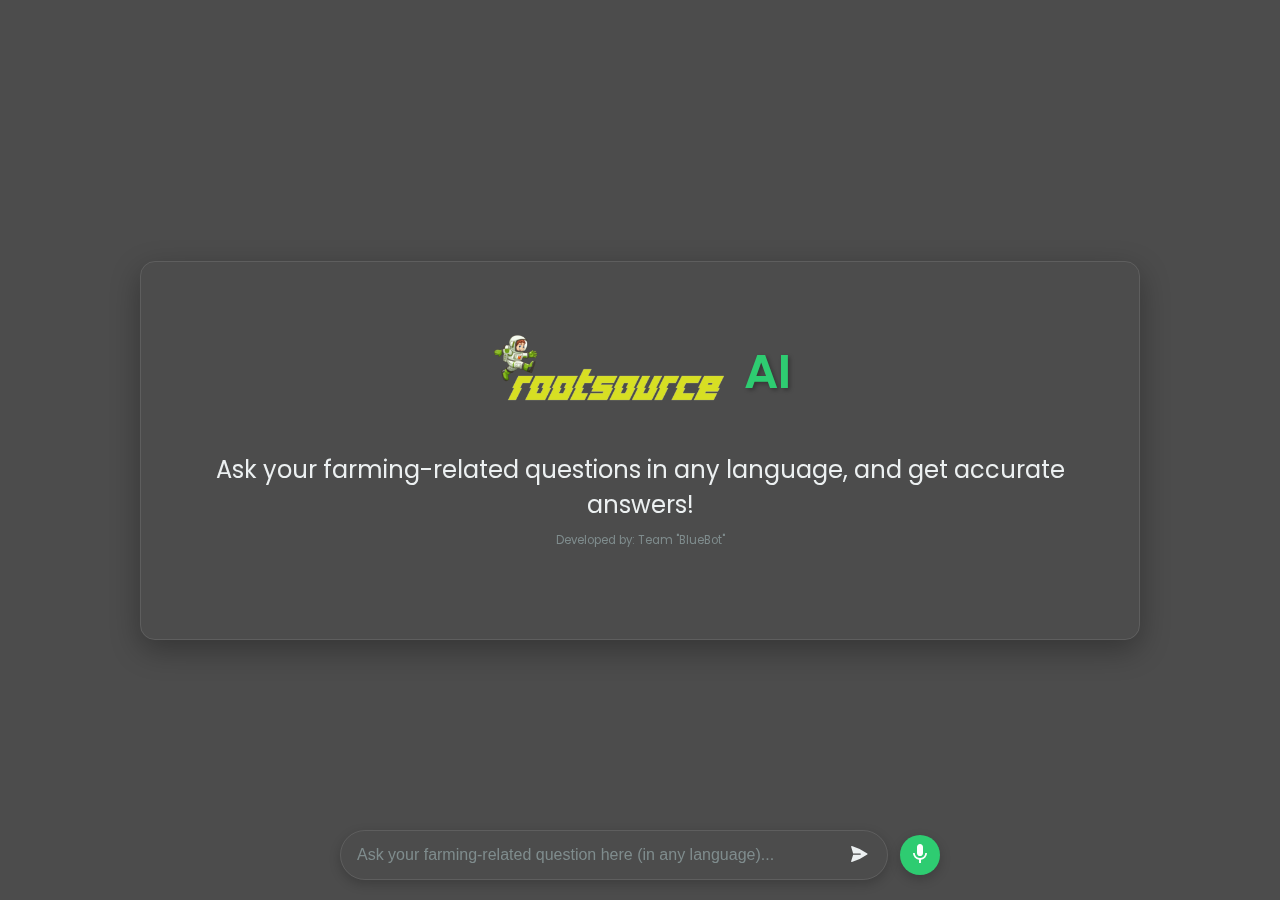
<file: index.html>
<!DOCTYPE html>
<html lang="en">
<head>
    <meta charset="UTF-8">
    <meta name="viewport" content="width=device-width, initial-scale=1.0">
    <title>RootSource AI</title>
    <link rel="stylesheet" href="assets/css/google-font.css">
    <link rel="stylesheet" href="assets/css/style.css">
    
</head>
<body>
    <div class="overlay"></div>
    <div class="container">
        <div class="logo">
            <img src="logo.png" alt="RootSource AI Logo">
            <h1>AI</h1>
        </div>
        <div class="tagline">Ask your farming-related questions in any language, and get accurate answers!</div>
        <div class="developer-info">Developed by: Team "BlueBot"</div>
        <div class="chat-area">


            
            <!-- <div class="input-box">
                <div class="message">
                    <p>

                        what is rice
                    </div>
                    </p>
                <div class="icon-wrapper">
                    <svg xmlns="http://www.w3.org/2000/svg" viewBox="0 0 24 24" fill="currentColor"><path d="M12 11.25a1.5 1.5 0 1 0 0-3 1.5 1.5 0 0 0 0 3Z" /><path fill-rule="evenodd" d="M2.513 14.077c.427 1.344 1.144 2.524 2.158 3.493.593.565 1.25.998 1.942 1.353A9.998 9.998 0 0 0 12 22.5c2.686 0 5.224-.809 7.387-2.378a7.522 7.522 0 0 1-.954-1.076l-.41-.41a5.158 5.158 0 0 0-1.077-.92c-.657-.362-1.378-.588-2.127-.674a18.284 18.284 0 0 0-1.923-.205 18.423 18.423 0 0 0-3.328.096c-.76.088-1.503.313-2.164.675a5.21 5.21 0 0 0-1.085.92l-.41.41c-.244.246-.465.48-.654.708a10.045 10.045 0 0 0-.847.962 10.012 10.012 0 0 0-.962.847l-.025.027a3.024 3.024 0 0 1-.724.593c-.633.364-1.348.59-2.091.674-.63.074-1.295.06-1.92-.046-.226-.038-.45-.074-.674-.11ZM3.75 7.5c0-.621.504-1.125 1.125-1.125h13.5c.621 0 1.125.504 1.125 1.125v6.75a9.996 9.996 0 0 0-2.07-.363 18.204 18.204 0 0 1-3.328-.096 18.416 18.416 0 0 1-1.923-.205c-.749-.086-1.47-.312-2.127-.674a5.158 5.158 0 0 0-1.077-.92l-.41-.41a7.522 7.522 0 0 1-.954-1.076C5.224 15.06 4.417 12.52 4.417 10.5a7.5 7.5 0 0 1-1.125-3V7.5Zm0 0c-.621 0-1.125.504-1.125 1.125v.75c0 4.142 3.358 7.5 7.5 7.5s7.5-3.358 7.5-7.5V8.625c0-.621-.504-1.125-1.125-1.125H3.75Z" clip-rule="evenodd" /></svg>
                </div>
            </div>
            <div class="chat-message">
                <div class="icon-wrapper">
                    <svg xmlns="http://www.w3.org/2000/svg" viewBox="0 0 24 24" fill="currentColor"><path d="M12 2.25a.75.75 0 0 1 .75.75v2.25a.75.75 0 0 1-1.5 0V3a.75.75 0 0 1 .75-.75ZM7.5 12a4.5 4.5 0 1 1 9 0 4.5 4.5 0 0 1-9 0ZM18.894 6.166a.75.75 0 0 0-1.061-1.061l-1.59 1.59a.75.75 0 1 0 1.06 1.061l1.591-1.59ZM12 1.5a.75.75 0 0 0-.75.75V3a.75.75 0 0 0 1.5 0V2.25a.75.75 0 0 0-.75-.75ZM6.166 18.894a.75.75 0 0 0 1.061 1.06l1.59-1.59a.75.75 0 0 0-1.06-1.061l-1.591 1.59ZM18.894 17.832a.75.75 0 0 1 0 1.062l-1.59 1.59a.75.75 0 0 1-1.061-1.06l1.59-1.59a.75.75 0 0 1 1.062 0ZM12 22.5a.75.75 0 0 0 .75-.75v-2.25a.75.75 0 0 0-1.5 0v2.25c0 .414.336.75.75.75ZM22.5 12a.75.75 0 0 0-.75-.75h-2.25a.75.75 0 0 0 0 1.5h2.25c.414 0 .75-.336.75-.75ZM1.5 12a.75.75 0 0 0 .75.75h2.25a.75.75 0 0 0 0-1.5H2.25c-.414 0-.75.336-.75.75ZM17.832 6.166a.75.75 0 0 1 1.062 0l1.59 1.59a.75.75 0 1 1-1.06 1.061l-1.59-1.59a.75.75 0 0 1 0-1.061ZM6.166 5.105a.75.75 0 0 1 1.06-1.06l1.59 1.59a.75.75 0 0 1-1.06 1.061l-1.591-1.59Z" /></svg>
                </div>
                <div class="message-content">
                    <div class="chat-header">
                        <span class="label detected">
                            <svg xmlns="http://www.w3.org/2000/svg" viewBox="0 0 24 24" fill="currentColor"><path fill-rule="evenodd" d="M2.513 14.077c.427 1.344 1.144 2.524 2.158 3.493.593.565 1.25.998 1.942 1.353A9.998 9.998 0 0 0 12 22.5c2.686 0 5.224-.809 7.387-2.378a7.522 7.522 0 0 1-.954-1.076l-.41-.41a5.158 5.158 0 0 0-1.077-.92c-.657-.362-1.378-.588-2.127-.674a18.284 18.284 0 0 0-1.923-.205 18.423 18.423 0 0 0-3.328.096c-.76.088-1.503.313-2.164.675a5.21 5.21 0 0 0-1.085.92l-.41.41c-.244.246-.465.48-.654.708a10.045 10.045 0 0 0-.847.962 10.012 10.012 0 0 0-.962.847l-.025.027a3.024 3.024 0 0 1-.724.593c-.633.364-1.348.59-2.091.674-.63.074-1.295.06-1.92-.046-.226-.038-.45-.074-.674-.11ZM3.75 7.5c0-.621.504-1.125 1.125-1.125h13.5c.621 0 1.125.504 1.125 1.125v6.75a9.996 9.996 0 0 0-2.07-.363 18.204 18.204 0 0 1-3.328-.096 18.416 18.416 0 0 1-1.923-.205c-.749-.086-1.47-.312-2.127-.674a5.158 5.158 0 0 0-1.077-.92l-.41-.41a7.522 7.522 0 0 1-.954-1.076C5.224 15.06 4.417 12.52 4.417 10.5a7.5 7.5 0 0 1-1.125-3V7.5Zm0 0c-.621 0-1.125.504-1.125 1.125v.75c0 4.142 3.358 7.5 7.5 7.5s7.5-3.358 7.5-7.5V8.625c0-.621-.504-1.125-1.125-1.125H3.75Z" clip-rule="evenodd" /></svg>
                             Detected Language: EN
                        </span>
                        <span class="label translated">
                            <svg xmlns="http://www.w3.org/2000/svg" viewBox="0 0 24 24" fill="currentColor"><path fill-rule="evenodd" d="M10.5 3.75a6.75 6.75 0 1 0 0 13.5 6.75 6.75 0 0 0 0-13.5ZM2.25 10.5a8.25 8.25 0 1 1 16.5 0 8.25 8.25 0 0 1-16.5 0Zm18.528 2.222a.75.75 0 0 0-1.06 1.06l1.22 1.22a.75.75 0 0 0 1.06-1.06l-1.22-1.22Z" clip-rule="evenodd" /><path d="M11.25 17.25a.75.75 0 0 0-.75.75v2.25a.75.75 0 0 0 1.5 0V18a.75.75 0 0 0-.75-.75Z" /></svg>
                             
                             Translated Query: 

                    Rice is the edible seed (grain) of the grass species, Oryza sativa (Asian rice) and, to a lesser extent, Oryza glaberrima (African rice). It is cultivated worldwide, often in flooded paddies or dry fields, and serves as a staple food for more than half of the global population, providing a major source of carbohydrates, calories, and some protein. After harvesting, the rice grain is milled to remove the husk (producing brown rice) and sometimes the bran layer (producing white rice), and it is used in a wide variety of culinary dishes.

                        </span>
                    </div>
                    <div class="chat-bubble">
                        <p style="text-align: justify;"><strong>Rice</strong> is the edible seed (grain) of the grass species, <i>Oryza sativa</i> (Asian rice) and, to a lesser extent, <i>Oryza glaberrima</i> (African rice). It is cultivated worldwide, often in flooded paddies or dry fields, and serves as a staple food for more than half of the global population, providing a major source of carbohydrates, calories, and some protein. After harvesting, the rice grain is milled to remove the husk (producing brown rice) and sometimes the bran layer (producing white rice), and it is used in a wide variety of culinary dishes.</p>
                    </div>
                </div>
            </div> -->

            <!-- <div class="chat-message fourdot">
                <div class="icon-wrapper">
                    <svg xmlns="http://www.w3.org/2000/svg" viewBox="0 0 24 24" fill="currentColor"><path d="M12 2.25a.75.75 0 0 1 .75.75v2.25a.75.75 0 0 1-1.5 0V3a.75.75 0 0 1 .75-.75ZM7.5 12a4.5 4.5 0 1 1 9 0 4.5 4.5 0 0 1-9 0ZM18.894 6.166a.75.75 0 0 0-1.061-1.061l-1.59 1.59a.75.75 0 1 0 1.06 1.061l1.591-1.59ZM12 1.5a.75.75 0 0 0-.75.75V3a.75.75 0 0 0 1.5 0V2.25a.75.75 0 0 0-.75-.75ZM6.166 18.894a.75.75 0 0 0 1.061 1.06l1.59-1.59a.75.75 0 0 0-1.06-1.061l-1.591 1.59ZM18.894 17.832a.75.75 0 0 1 0 1.062l-1.59 1.59a.75.75 0 0 1-1.061-1.06l1.59-1.59a.75.75 0 0 1 1.062 0ZM12 22.5a.75.75 0 0 0 .75-.75v-2.25a.75.75 0 0 0-1.5 0v2.25c0 .414.336.75.75.75ZM22.5 12a.75.75 0 0 0-.75-.75h-2.25a.75.75 0 0 0 0 1.5h2.25c.414 0 .75-.336.75-.75ZM1.5 12a.75.75 0 0 0 .75.75h2.25a.75.75 0 0 0 0-1.5H2.25c-.414 0-.75.336-.75.75ZM17.832 6.166a.75.75 0 0 1 1.062 0l1.59 1.59a.75.75 0 1 1-1.06 1.061l-1.59-1.59a.75.75 0 0 1 0-1.061ZM6.166 5.105a.75.75 0 0 1 1.06-1.06l1.59 1.59a.75.75 0 0 1-1.06 1.061l-1.591-1.59Z" /></svg>
                </div>
                <div class="message-content">
                    <div class="dot"></div>
                    <div class="dot"></div>
                    <div class="dot"></div>
                </div>
            </div> -->





        </div>
    </div>
    <div class="main-input-container">
        <div class="input-box">
            <input type="text" placeholder="Ask your farming-related question here (in any language)..." id="prompt">
            <button id="sendBtn">
                <div style="width:40px">
                    <svg xmlns="http://www.w3.org/2000/svg" viewBox="0 0 24 24" fill="currentColor"><path d="M3.478 2.405a.75.75 0 0 0-.926.94l2.432 7.905H13.5a.75.75 0 0 1 0 1.5H4.984l-2.432 7.905a.75.75 0 0 0 .926.94 60.519 60.519 0 0 0 18.445-8.981.75.75 0 0 0 0-1.218A60.517 60.517 0 0 0 3.478 2.405Z" /></svg>
                </div>
            </button>
        </div>

        <button class="mic-icon commonBtn" id="voice_search">
            <div style="width: 40px;">

                <i class="material-icons">mic</i>
            </div>
            <span>Search with your voice</span>
      </button>
    </div>


    <div id="microphone" class="">
    <div class="recoder">
      <div class="close"><span></span></div>
      <select name="lang" id="lang">
        <option value="en-US" selected>English - US</option>
        <option value="bn-BD">বাংলা</option>
        <option value="hi-IN">हिंदी</option>
        <option value="ur-PK">اردو</option>
        <option value="fr-FR">French - FR</option>
        <option value="pt-PT">Português - PT</option>
      </select>
      <p id="recoredText"></p>
      <button id="speakBtn"><i class="material-icons">mic</i></button>
    </div>
  </div>


  <script src="assets/js/jquery.js"></script>
  <script src="assets/js/script.js"></script>


<script>
$(document).ready(function () {
    let flag = 1;

    // Utility Functions
    function getPromptText() {
        return $('#prompt').val().trim();
    }

    function clearPrompt() {
        $('#prompt').val('');
    }

    function setButtonsDisabled(disabled = true) {
        $('#sendBtn').prop('disabled', disabled);
        $('#voice_search').prop('disabled', disabled);
    }

    function appendUserMessage(text) {
        $(".chat-area").append(`
            <div class="input-box">
                <div class="message"><p>${text}</p></div>
                <div class="icon-wrapper">
                    <svg xmlns="http://www.w3.org/2000/svg" viewBox="0 0 24 24" fill="currentColor"><path d="M12 11.25a1.5 1.5 0 1 0 0-3 1.5 1.5 0 0 0 0 3Z" /><path fill-rule="evenodd" d="M2.513 14.077c.427 1.344 1.144 2.524 2.158 3.493.593.565 1.25.998 1.942 1.353A9.998 9.998 0 0 0 12 22.5c2.686 0 5.224-.809 7.387-2.378a7.522 7.522 0 0 1-.954-1.076l-.41-.41a5.158 5.158 0 0 0-1.077-.92c-.657-.362-1.378-.588-2.127-.674a18.284 18.284 0 0 0-1.923-.205 18.423 18.423 0 0 0-3.328.096c-.76.088-1.503.313-2.164.675a5.21 5.21 0 0 0-1.085.92l-.41.41c-.244.246-.465.48-.654.708a10.045 10.045 0 0 0-.847.962 10.012 10.012 0 0 0-.962.847l-.025.027a3.024 3.024 0 0 1-.724.593c-.633.364-1.348.59-2.091.674-.63.074-1.295.06-1.92-.046-.226-.038-.45-.074-.674-.11ZM3.75 7.5c0-.621.504-1.125 1.125-1.125h13.5c.621 0 1.125.504 1.125 1.125v6.75a9.996 9.996 0 0 0-2.07-.363 18.204 18.204 0 0 1-3.328-.096 18.416 18.416 0 0 1-1.923-.205c-.749-.086-1.47-.312-2.127-.674a5.158 5.158 0 0 0-1.077-.92l-.41-.41a7.522 7.522 0 0 1-.954-1.076C5.224 15.06 4.417 12.52 4.417 10.5a7.5 7.5 0 0 1-1.125-3V7.5Zm0 0c-.621 0-1.125.504-1.125 1.125v.75c0 4.142 3.358 7.5 7.5 7.5s7.5-3.358 7.5-7.5V8.625c0-.621-.504-1.125-1.125-1.125H3.75Z" clip-rule="evenodd" /></svg>

                </div>
            </div>
        `);
    }

    function appendBotMessage(reply, detectedLang = "EN", translatedQuery = "") {
                removeDelayAnimation();

        $(".chat-area").append(`
            <div class="chat-message">
                <div class="icon-wrapper">
                                        <svg xmlns="http://www.w3.org/2000/svg" viewBox="0 0 24 24" fill="currentColor"><path d="M12 2.25a.75.75 0 0 1 .75.75v2.25a.75.75 0 0 1-1.5 0V3a.75.75 0 0 1 .75-.75ZM7.5 12a4.5 4.5 0 1 1 9 0 4.5 4.5 0 0 1-9 0ZM18.894 6.166a.75.75 0 0 0-1.061-1.061l-1.59 1.59a.75.75 0 1 0 1.06 1.061l1.591-1.59ZM12 1.5a.75.75 0 0 0-.75.75V3a.75.75 0 0 0 1.5 0V2.25a.75.75 0 0 0-.75-.75ZM6.166 18.894a.75.75 0 0 0 1.061 1.06l1.59-1.59a.75.75 0 0 0-1.06-1.061l-1.591 1.59ZM18.894 17.832a.75.75 0 0 1 0 1.062l-1.59 1.59a.75.75 0 0 1-1.061-1.06l1.59-1.59a.75.75 0 0 1 1.062 0ZM12 22.5a.75.75 0 0 0 .75-.75v-2.25a.75.75 0 0 0-1.5 0v2.25c0 .414.336.75.75.75ZM22.5 12a.75.75 0 0 0-.75-.75h-2.25a.75.75 0 0 0 0 1.5h2.25c.414 0 .75-.336.75-.75ZM1.5 12a.75.75 0 0 0 .75.75h2.25a.75.75 0 0 0 0-1.5H2.25c-.414 0-.75.336-.75.75ZM17.832 6.166a.75.75 0 0 1 1.062 0l1.59 1.59a.75.75 0 1 1-1.06 1.061l-1.59-1.59a.75.75 0 0 1 0-1.061ZM6.166 5.105a.75.75 0 0 1 1.06-1.06l1.59 1.59a.75.75 0 0 1-1.06 1.061l-1.591-1.59Z" /></svg>

                </div>
                <div class="message-content">
                    <div class="chat-header">
                        <span class="label detected">
                            <svg xmlns="http://www.w3.org/2000/svg" viewBox="0 0 24 24" fill="currentColor"><path fill-rule="evenodd" d="M2.513 14.077c.427 1.344 1.144 2.524 2.158 3.493.593.565 1.25.998 1.942 1.353A9.998 9.998 0 0 0 12 22.5c2.686 0 5.224-.809 7.387-2.378a7.522 7.522 0 0 1-.954-1.076l-.41-.41a5.158 5.158 0 0 0-1.077-.92c-.657-.362-1.378-.588-2.127-.674a18.284 18.284 0 0 0-1.923-.205 18.423 18.423 0 0 0-3.328.096c-.76.088-1.503.313-2.164.675a5.21 5.21 0 0 0-1.085.92l-.41.41c-.244.246-.465.48-.654.708a10.045 10.045 0 0 0-.847.962 10.012 10.012 0 0 0-.962.847l-.025.027a3.024 3.024 0 0 1-.724.593c-.633.364-1.348.59-2.091.674-.63.074-1.295.06-1.92-.046-.226-.038-.45-.074-.674-.11ZM3.75 7.5c0-.621.504-1.125 1.125-1.125h13.5c.621 0 1.125.504 1.125 1.125v6.75a9.996 9.996 0 0 0-2.07-.363 18.204 18.204 0 0 1-3.328-.096 18.416 18.416 0 0 1-1.923-.205c-.749-.086-1.47-.312-2.127-.674a5.158 5.158 0 0 0-1.077-.92l-.41-.41a7.522 7.522 0 0 1-.954-1.076C5.224 15.06 4.417 12.52 4.417 10.5a7.5 7.5 0 0 1-1.125-3V7.5Zm0 0c-.621 0-1.125.504-1.125 1.125v.75c0 4.142 3.358 7.5 7.5 7.5s7.5-3.358 7.5-7.5V8.625c0-.621-.504-1.125-1.125-1.125H3.75Z" clip-rule="evenodd" /></svg>
                            Detected Language: ${detectedLang}
                            </span>
                        <span class="label translated">                           
                             <svg xmlns="http://www.w3.org/2000/svg" viewBox="0 0 24 24" fill="currentColor"><path fill-rule="evenodd" d="M10.5 3.75a6.75 6.75 0 1 0 0 13.5 6.75 6.75 0 0 0 0-13.5ZM2.25 10.5a8.25 8.25 0 1 1 16.5 0 8.25 8.25 0 0 1-16.5 0Zm18.528 2.222a.75.75 0 0 0-1.06 1.06l1.22 1.22a.75.75 0 0 0 1.06-1.06l-1.22-1.22Z" clip-rule="evenodd" /><path d="M11.25 17.25a.75.75 0 0 0-.75.75v2.25a.75.75 0 0 0 1.5 0V18a.75.75 0 0 0-.75-.75Z" /></svg>
                            Translated Query: ${translatedQuery}
                        </span>
                    </div>
                    <div class="chat-bubble">
                        <p style="text-align: justify;">${reply}</p>
                    </div>
                </div>
            </div>
        `);
    }

    function addDelayAnimation(){
        $('.chat-area').append(`
         <div class="chat-message fourdot">
                <div class="icon-wrapper">
                    <svg xmlns="http://www.w3.org/2000/svg" viewBox="0 0 24 24" fill="currentColor"><path d="M12 2.25a.75.75 0 0 1 .75.75v2.25a.75.75 0 0 1-1.5 0V3a.75.75 0 0 1 .75-.75ZM7.5 12a4.5 4.5 0 1 1 9 0 4.5 4.5 0 0 1-9 0ZM18.894 6.166a.75.75 0 0 0-1.061-1.061l-1.59 1.59a.75.75 0 1 0 1.06 1.061l1.591-1.59ZM12 1.5a.75.75 0 0 0-.75.75V3a.75.75 0 0 0 1.5 0V2.25a.75.75 0 0 0-.75-.75ZM6.166 18.894a.75.75 0 0 0 1.061 1.06l1.59-1.59a.75.75 0 0 0-1.06-1.061l-1.591 1.59ZM18.894 17.832a.75.75 0 0 1 0 1.062l-1.59 1.59a.75.75 0 0 1-1.061-1.06l1.59-1.59a.75.75 0 0 1 1.062 0ZM12 22.5a.75.75 0 0 0 .75-.75v-2.25a.75.75 0 0 0-1.5 0v2.25c0 .414.336.75.75.75ZM22.5 12a.75.75 0 0 0-.75-.75h-2.25a.75.75 0 0 0 0 1.5h2.25c.414 0 .75-.336.75-.75ZM1.5 12a.75.75 0 0 0 .75.75h2.25a.75.75 0 0 0 0-1.5H2.25c-.414 0-.75.336-.75.75ZM17.832 6.166a.75.75 0 0 1 1.062 0l1.59 1.59a.75.75 0 1 1-1.06 1.061l-1.59-1.59a.75.75 0 0 1 0-1.061ZM6.166 5.105a.75.75 0 0 1 1.06-1.06l1.59 1.59a.75.75 0 0 1-1.06 1.061l-1.591-1.59Z" /></svg>
                </div>
                <div class="message-content">
                    <div class="dot"></div>
                    <div class="dot"></div>
                    <div class="dot"></div>
                </div>
            </div>
        `);
        
        new Audio('assets/audio/message send.mp3').play();
    }

  

         function removeDelayAnimation() {
            $('.chat-area .fourdot').remove();
            new Audio('assets/audio/message-notification.mp3').play();
        }





    function appendErrorMessage(message = "Error: Could not connect to server.") {
                removeDelayAnimation();

        $(".chat-area").append(`
            <div class="chat-message">
                <div class="icon-wrapper">
                                                           <svg xmlns="http://www.w3.org/2000/svg" viewBox="0 0 24 24" fill="currentColor"><path d="M12 2.25a.75.75 0 0 1 .75.75v2.25a.75.75 0 0 1-1.5 0V3a.75.75 0 0 1 .75-.75ZM7.5 12a4.5 4.5 0 1 1 9 0 4.5 4.5 0 0 1-9 0ZM18.894 6.166a.75.75 0 0 0-1.061-1.061l-1.59 1.59a.75.75 0 1 0 1.06 1.061l1.591-1.59ZM12 1.5a.75.75 0 0 0-.75.75V3a.75.75 0 0 0 1.5 0V2.25a.75.75 0 0 0-.75-.75ZM6.166 18.894a.75.75 0 0 0 1.061 1.06l1.59-1.59a.75.75 0 0 0-1.06-1.061l-1.591 1.59ZM18.894 17.832a.75.75 0 0 1 0 1.062l-1.59 1.59a.75.75 0 0 1-1.061-1.06l1.59-1.59a.75.75 0 0 1 1.062 0ZM12 22.5a.75.75 0 0 0 .75-.75v-2.25a.75.75 0 0 0-1.5 0v2.25c0 .414.336.75.75.75ZM22.5 12a.75.75 0 0 0-.75-.75h-2.25a.75.75 0 0 0 0 1.5h2.25c.414 0 .75-.336.75-.75ZM1.5 12a.75.75 0 0 0 .75.75h2.25a.75.75 0 0 0 0-1.5H2.25c-.414 0-.75.336-.75.75ZM17.832 6.166a.75.75 0 0 1 1.062 0l1.59 1.59a.75.75 0 1 1-1.06 1.061l-1.59-1.59a.75.75 0 0 1 0-1.061ZM6.166 5.105a.75.75 0 0 1 1.06-1.06l1.59 1.59a.75.75 0 0 1-1.06 1.061l-1.591-1.59Z" /></svg>

                </div>
                <div class="message-content">
                    <div class="chat-bubble">
                        <p style="text-align: justify;">${message}</p>
                    </div>
                </div>
            </div>
        `);
    }

    // Press Enter to send message
    $('#prompt').on('keydown', function(e) {
        if (flag === 1 && (e.key === 'Enter' || e.keyCode === 13)) {
            e.preventDefault();
            const promptText = getPromptText();
            if (promptText.length > 1) {
                $('#sendBtn').click();
            }
        }
    });

    $('#sendBtn').click(async function() {
        const promptText = getPromptText();
        if (promptText.length <= 1) return;

        clearPrompt();
        setButtonsDisabled(true);
        flag = 0;

        appendUserMessage(promptText);
        addDelayAnimation();


        try {
            const response = await fetch("http://127.0.0.1:8000/chat", {
                method: "POST",
                headers: {"Content-Type": "application/json"},
                body: JSON.stringify({ message: promptText })
            });
            const data = await response.json();
            
            appendBotMessage(data.reply,data.detectedLang,data.translatedQuery);
        } catch (err) {
            console.error("Error:", err);
            appendErrorMessage();
            setButtonsDisabled(false);
            flag = 1;
        } finally {
            setButtonsDisabled(false);
            flag = 1;
        }
    });
});
</script>

</body>
</html>
</file>
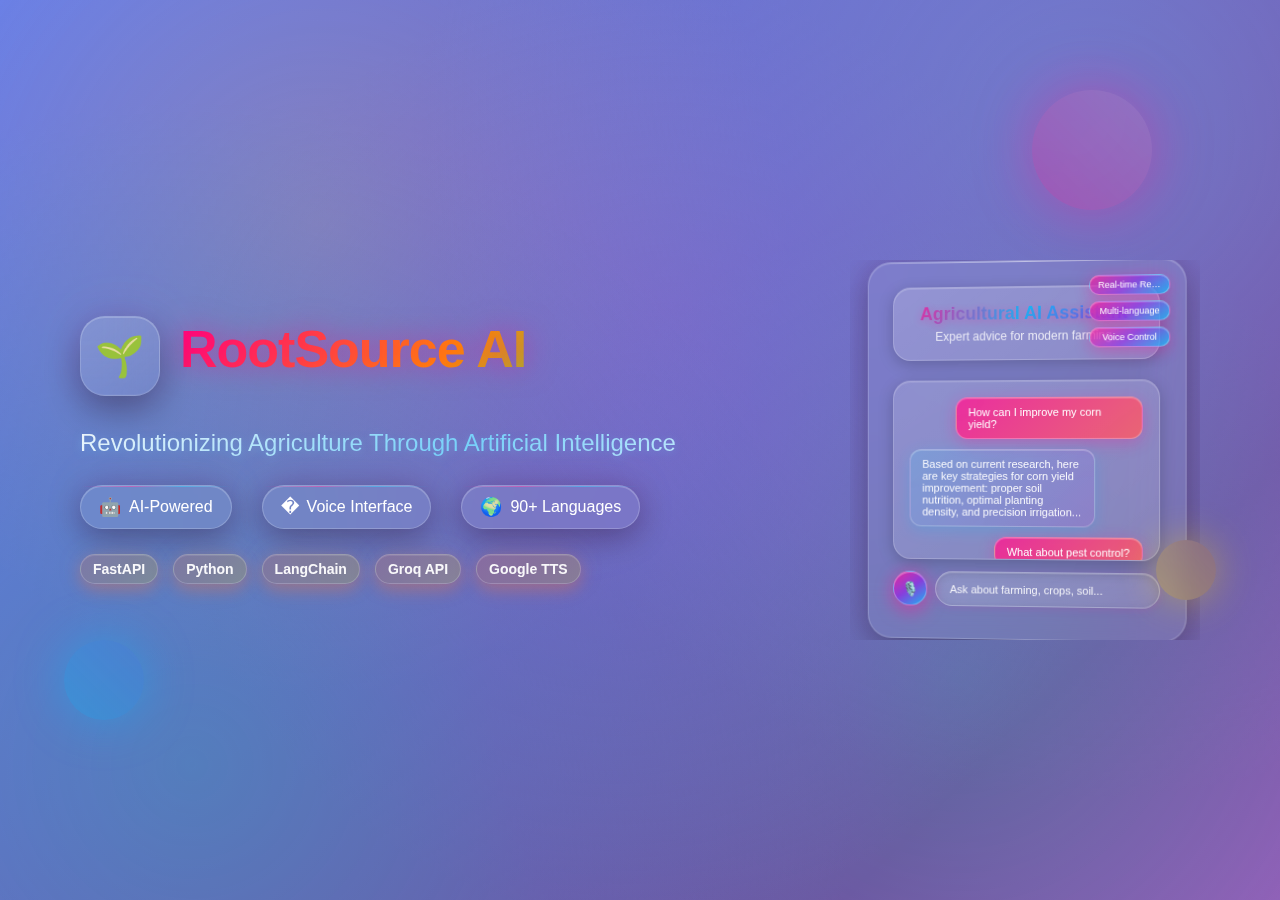
<file: social-preview.html>
<!DOCTYPE html>
<html>
<head>
    <meta charset="UTF-8">
    <style>
        * {
            margin: 0;
            padding: 0;
            box-sizing: border-box;
        }
        
        .social-preview {
            width: 100%;
            height: 100vh;
            background: linear-gradient(135deg, #667eea 0%, #764ba2 20%, #f093fb 40%, #f5576c 60%, #4facfe 80%, #00f2fe 100%);
            background-size: 400% 400%;
            background-attachment: fixed;
            animation: gradientShift 20s ease infinite;
            display: flex;
            align-items: center;
            justify-content: space-between;
            padding: 60px 80px;
            font-family: 'Poppins', -apple-system, BlinkMacSystemFont, 'Segoe UI', Roboto, sans-serif;
            position: relative;
            overflow: hidden;
        }

        @keyframes gradientShift {
            0% { background-position: 0% 50%; }
            25% { background-position: 100% 50%; }
            50% { background-position: 100% 100%; }
            75% { background-position: 0% 100%; }
            100% { background-position: 0% 50%; }
        }
        
        .social-preview::before {
            content: '';
            position: absolute;
            top: 0;
            left: 0;
            right: 0;
            bottom: 0;
            background: 
                radial-gradient(circle at 15% 85%, rgba(0, 212, 170, 0.4) 0%, transparent 50%),
                radial-gradient(circle at 85% 15%, rgba(120, 219, 255, 0.4) 0%, transparent 50%),
                radial-gradient(circle at 50% 50%, rgba(155, 89, 255, 0.3) 0%, transparent 60%),
                radial-gradient(circle at 25% 25%, rgba(255, 206, 84, 0.3) 0%, transparent 40%),
                radial-gradient(circle at 75% 75%, rgba(0, 255, 170, 0.3) 0%, transparent 40%);
            opacity: 0.6;
        }
        
        .floating-orb {
            position: absolute;
            border-radius: 50%;
            backdrop-filter: blur(15px);
            animation: float-orb 8s ease-in-out infinite;
        }
        
        .orb-1 {
            width: 120px;
            height: 120px;
            top: 10%;
            right: 10%;
            background: linear-gradient(45deg, rgba(255, 20, 147, 0.3), rgba(255, 105, 180, 0.2));
            box-shadow: 0 0 60px rgba(255, 20, 147, 0.4);
            animation-delay: 0s;
        }
        
        .orb-2 {
            width: 80px;
            height: 80px;
            bottom: 20%;
            left: 5%;
            background: linear-gradient(45deg, rgba(0, 191, 255, 0.3), rgba(30, 144, 255, 0.2));
            box-shadow: 0 0 50px rgba(0, 191, 255, 0.4);
            animation-delay: 2s;
        }
        
        .orb-3 {
            width: 60px;
            height: 60px;
            top: 60%;
            right: 5%;
            background: linear-gradient(45deg, rgba(255, 215, 0, 0.3), rgba(255, 165, 0, 0.2));
            box-shadow: 0 0 40px rgba(255, 215, 0, 0.4);
            animation-delay: 4s;
        }
        
        @keyframes float-orb {
            0%, 100% { transform: translate(0, 0) rotate(0deg); }
            25% { transform: translate(30px, -30px) rotate(90deg); }
            50% { transform: translate(-20px, 20px) rotate(180deg); }
            75% { transform: translate(-30px, -20px) rotate(270deg); }
        }
        
        @keyframes glow {
            0%, 100% { box-shadow: 0 4px 15px rgba(102, 126, 234, 0.4); }
            50% { box-shadow: 0 6px 20px rgba(102, 126, 234, 0.6), 0 0 30px rgba(102, 126, 234, 0.3); }
        }
        
        @keyframes badge-pulse {
            0%, 100% { transform: scale(1); opacity: 0.8; }
            50% { transform: scale(1.05); opacity: 1; }
        }
        
        .voice-button {
            animation: glow 3s ease-in-out infinite;
        }
        
        .floating-badge:nth-child(1) {
            animation: badge-pulse 4s ease-in-out infinite;
        }
        
        .floating-badge:nth-child(2) {
            animation: badge-pulse 4s ease-in-out infinite 1.3s;
        }
        
        .floating-badge:nth-child(3) {
            animation: badge-pulse 4s ease-in-out infinite 2.6s;
        }
        
        .content {
            flex: 1;
            z-index: 2;
            position: relative;
        }
        
        .logo-section {
            display: flex;
            align-items: center;
            margin-bottom: 30px;
        }
        
        .logo {
            width: 80px;
            height: 80px;
            background: linear-gradient(145deg, rgba(255, 255, 255, 0.15), rgba(255, 255, 255, 0.05));
            backdrop-filter: blur(25px);
            -webkit-backdrop-filter: blur(25px);
            border-radius: 25px;
            border: 1px solid rgba(255, 255, 255, 0.2);
            display: flex;
            align-items: center;
            justify-content: center;
            font-size: 40px;
            margin-right: 20px;
            position: relative;
            box-shadow: 
                0 15px 35px rgba(0, 0, 0, 0.3),
                0 0 40px rgba(255, 20, 147, 0.1),
                0 0 80px rgba(0, 191, 255, 0.05),
                inset 0 1px 0 rgba(255, 255, 255, 0.2);
            transition: all 0.4s cubic-bezier(0.175, 0.885, 0.32, 1.275);
            transform: translateZ(0) perspective(1000px) rotateX(-3deg);
        }

        .logo::before {
            content: '';
            position: absolute;
            top: -2px;
            left: -2px;
            right: -2px;
            bottom: -2px;
            background: linear-gradient(45deg, #ff1493, #00bfff, #32cd32, #ffd700);
            background-size: 300% 300%;
            border-radius: 27px;
            z-index: -1;
            opacity: 0;
            filter: blur(10px);
            animation: rainbow-border 3s linear infinite;
            transition: opacity 0.3s ease;
        }

        .logo:hover {
            transform: translateY(-3px) translateZ(15px) perspective(1000px) rotateX(-5deg);
        }

        .logo:hover::before {
            opacity: 1;
        }
        
        .title {
            background: linear-gradient(135deg, #ff0080 0%, #ff8c00 25%, #00ff80 50%, #0080ff 75%, #8000ff 100%);
            background-size: 300% 300%;
            -webkit-background-clip: text;
            background-clip: text;
            -webkit-text-fill-color: transparent;
            color: transparent;
            font-size: 52px;
            font-weight: 800;
            margin-bottom: 15px;
            text-shadow: 0 0 30px rgba(255, 0, 128, 0.5);
            animation: gradient-shift 3s ease-in-out infinite;
            letter-spacing: -1px;
        }
        
        @keyframes gradient-shift {
            0%, 100% { background-position: 0% 50%; }
            25% { background-position: 50% 0%; }
            50% { background-position: 100% 50%; }
            75% { background-position: 50% 100%; }
        }
        
        .subtitle {
            background: linear-gradient(135deg, rgba(255,255,255,0.95) 0%, rgba(120, 219, 255, 0.9) 50%, rgba(255,255,255,0.95) 100%);
            -webkit-background-clip: text;
            background-clip: text;
            -webkit-text-fill-color: transparent;
            color: rgba(255,255,255,0.95);
            font-size: 24px;
            font-weight: 400;
            margin-bottom: 25px;
            line-height: 1.4;
            text-shadow: 0 2px 10px rgba(120, 219, 255, 0.3);
        }
        
        .features {
            display: flex;
            gap: 30px;
            margin-bottom: 25px;
        }
        
        .feature {
            color: white;
            font-size: 16px;
            display: flex;
            align-items: center;
            background: rgba(255,255,255,0.08);
            backdrop-filter: blur(25px);
            -webkit-backdrop-filter: blur(25px);
            border: 1px solid rgba(255, 255, 255, 0.2);
            padding: 10px 18px;
            border-radius: 25px;
            position: relative;
            box-shadow: 
                0 8px 32px rgba(0, 0, 0, 0.3),
                0 0 40px rgba(255, 20, 147, 0.1),
                0 0 80px rgba(0, 191, 255, 0.05),
                inset 0 1px 0 rgba(255, 255, 255, 0.2);
            transition: all 0.3s ease;
            transform: translateZ(0);
        }

        .feature::before {
            content: '';
            position: absolute;
            top: 0;
            left: 0;
            right: 0;
            height: 1px;
            background: linear-gradient(90deg, transparent, rgba(255, 20, 147, 0.4), rgba(0, 191, 255, 0.4), transparent);
            border-radius: 25px 25px 0 0;
        }

        .feature:hover {
            transform: translateY(-2px);
            box-shadow: 
                0 12px 40px rgba(0, 0, 0, 0.4),
                0 0 50px rgba(255, 20, 147, 0.15),
                0 0 100px rgba(0, 191, 255, 0.1),
                inset 0 1px 0 rgba(255, 255, 255, 0.3);
        }

        @keyframes rainbow-border {
            0% { background-position: 0% 50%; }
            50% { background-position: 100% 50%; }
            100% { background-position: 0% 50%; }
        }
        
        .feature-icon {
            margin-right: 8px;
            font-size: 18px;
        }
        
        .tech-stack {
            color: rgba(255,255,255,0.9);
            font-size: 14px;
            display: flex;
            gap: 15px;
        }
        
        .tech-badge {
            background: linear-gradient(135deg, rgba(255, 107, 53, 0.2), rgba(247, 147, 30, 0.2), rgba(255, 204, 2, 0.2));
            backdrop-filter: blur(20px);
            -webkit-backdrop-filter: blur(20px);
            border: 1px solid rgba(255, 255, 255, 0.2);
            padding: 6px 12px;
            border-radius: 16px;
            font-weight: 600;
            position: relative;
            box-shadow: 
                0 6px 16px rgba(255, 107, 53, 0.3),
                0 0 30px rgba(247, 147, 30, 0.1),
                inset 0 1px 0 rgba(255, 255, 255, 0.1);
            color: rgba(255, 255, 255, 0.95);
            transition: all 0.3s ease;
            transform: translateZ(0);
        }

        .tech-badge:hover {
            transform: translateY(-1px);
            box-shadow: 
                0 8px 20px rgba(255, 107, 53, 0.4),
                0 0 40px rgba(247, 147, 30, 0.2),
                inset 0 1px 0 rgba(255, 255, 255, 0.2);
        }
        
        .visual-section {
            flex: 0 0 350px;
            display: flex;
            align-items: center;
            justify-content: center;
            position: relative;
            overflow: hidden;
        }
        
        .dashboard-preview {
            width: 320px;
            height: 380px;
            background: rgba(255, 255, 255, 0.08);
            backdrop-filter: blur(25px);
            -webkit-backdrop-filter: blur(25px);
            border-radius: 24px;
            border: 1px solid rgba(255, 255, 255, 0.2);
            box-shadow: 
                0 8px 32px rgba(0, 0, 0, 0.3),
                0 0 40px rgba(255, 20, 147, 0.1),
                0 0 80px rgba(0, 191, 255, 0.05),
                inset 0 1px 0 rgba(255, 255, 255, 0.2);
            padding: 25px;
            position: relative;
            overflow: hidden;
            transition: all 0.3s ease;
            transform: translateZ(0) perspective(1000px) rotateY(-5deg);
        }

        .dashboard-preview:hover {
            transform: translateY(-5px) translateZ(15px) perspective(1000px) rotateY(-8deg);
            box-shadow: 
                0 15px 45px rgba(0, 0, 0, 0.4),
                0 0 50px rgba(255, 20, 147, 0.15),
                0 0 100px rgba(0, 191, 255, 0.1),
                inset 0 1px 0 rgba(255, 255, 255, 0.3);
        }
        
        .dashboard-preview::before {
            content: '';
            position: absolute;
            top: 0;
            left: 0;
            right: 0;
            height: 1px;
            background: linear-gradient(90deg, transparent, rgba(255, 255, 255, 0.4), transparent);
        }
        
        .dashboard-header {
            text-align: center;
            margin-bottom: 20px;
            padding: 16px 20px 16px 16px;
            background: linear-gradient(145deg, 
                rgba(255, 255, 255, 0.1) 0%,
                rgba(255, 255, 255, 0.05) 100%
            );
            border-radius: 18px;
            border: 1px solid rgba(255, 255, 255, 0.2);
            backdrop-filter: blur(20px);
            -webkit-backdrop-filter: blur(20px);
            box-shadow: 
                0 4px 16px rgba(0, 0, 0, 0.2),
                inset 0 1px 0 rgba(255, 255, 255, 0.2);
        }
        
        .dashboard-title {
            font-size: 18px;
            font-weight: 600;
            background: linear-gradient(135deg, 
                rgba(255, 20, 147, 0.9) 0%,
                rgba(0, 191, 255, 0.9) 50%,
                rgba(138, 43, 226, 0.9) 100%
            );
            -webkit-background-clip: text;
            background-clip: text;
            -webkit-text-fill-color: transparent;
            margin-bottom: 5px;
            text-shadow: 0 2px 8px rgba(255, 20, 147, 0.3);
        }
        
        .dashboard-subtitle {
            font-size: 12px;
            color: rgba(255, 255, 255, 0.8);
            font-weight: 400;
        }
        
        .chat-area {
            background: linear-gradient(145deg, 
                rgba(255, 255, 255, 0.08) 0%,
                rgba(255, 255, 255, 0.04) 100%
            );
            backdrop-filter: blur(20px);
            -webkit-backdrop-filter: blur(20px);
            border: 1px solid rgba(255, 255, 255, 0.2);
            border-radius: 18px;
            padding: 16px;
            height: 180px;
            display: flex;
            flex-direction: column;
            gap: 10px;
            overflow: hidden;
            box-shadow: 
                0 4px 16px rgba(0, 0, 0, 0.2),
                inset 0 1px 0 rgba(255, 255, 255, 0.15);
        }
        
        .message {
            padding: 8px 12px;
            border-radius: 12px;
            font-size: 11px;
            max-width: 80%;
        }
        
        .user-message {
            background: linear-gradient(135deg, 
                rgba(255, 20, 147, 0.8) 0%,
                rgba(255, 90, 95, 0.8) 100%
            );
            color: white;
            align-self: flex-end;
            border: 1px solid rgba(255, 255, 255, 0.3);
            box-shadow: 
                0 4px 16px rgba(255, 20, 147, 0.3),
                inset 0 1px 0 rgba(255, 255, 255, 0.2);
            backdrop-filter: blur(15px);
            -webkit-backdrop-filter: blur(15px);
        }
        
        .ai-message {
            background: linear-gradient(135deg, 
                rgba(0, 191, 255, 0.15) 0%,
                rgba(138, 43, 226, 0.15) 100%
            );
            backdrop-filter: blur(20px);
            -webkit-backdrop-filter: blur(20px);
            color: rgba(255, 255, 255, 0.95);
            align-self: flex-start;
            border: 1px solid rgba(255, 255, 255, 0.25);
            box-shadow: 
                0 4px 16px rgba(0, 191, 255, 0.2),
                inset 0 1px 0 rgba(255, 255, 255, 0.2);
        }
        
        .input-area {
            display: flex;
            gap: 8px;
            margin-top: 12px;
            align-items: center;
        }
        
        .voice-button {
            width: 35px;
            height: 35px;
            background: linear-gradient(145deg, 
                rgba(255, 20, 147, 0.8) 0%,
                rgba(138, 43, 226, 0.8) 50%,
                rgba(0, 191, 255, 0.8) 100%
            );
            border-radius: 50%;
            display: flex;
            align-items: center;
            justify-content: center;
            color: white;
            font-size: 14px;
            flex-shrink: 0;
            box-shadow: 
                0 6px 20px rgba(255, 20, 147, 0.4),
                0 0 20px rgba(255, 20, 147, 0.2),
                inset 0 1px 0 rgba(255, 255, 255, 0.3);
            border: 1px solid rgba(255, 255, 255, 0.3);
            backdrop-filter: blur(15px);
            -webkit-backdrop-filter: blur(15px);
            transition: all 0.3s ease;
            transform: translateZ(0);
        }

        .voice-button:hover {
            transform: translateY(-2px) scale(1.05);
            box-shadow: 
                0 8px 25px rgba(255, 20, 147, 0.5),
                0 0 30px rgba(255, 20, 147, 0.3),
                inset 0 1px 0 rgba(255, 255, 255, 0.4);
        }
        
        .input-field {
            flex: 1;
            height: 35px;
            border: 1px solid rgba(255, 255, 255, 0.25);
            border-radius: 18px;
            padding: 0 14px;
            font-size: 11px;
            background: linear-gradient(145deg, 
                rgba(255, 255, 255, 0.1) 0%,
                rgba(255, 255, 255, 0.05) 100%
            );
            backdrop-filter: blur(20px);
            -webkit-backdrop-filter: blur(20px);
            box-shadow: 
                inset 0 2px 8px rgba(0, 0, 0, 0.1),
                0 2px 8px rgba(255, 20, 147, 0.1),
                inset 0 1px 0 rgba(255, 255, 255, 0.2);
            color: rgba(255, 255, 255, 0.9);
            display: flex;
            align-items: center;
            transition: all 0.3s ease;
        }

        .input-field:hover {
            border: 1px solid rgba(255, 255, 255, 0.35);
            box-shadow: 
                inset 0 2px 8px rgba(0, 0, 0, 0.1),
                0 4px 12px rgba(255, 20, 147, 0.15),
                inset 0 1px 0 rgba(255, 255, 255, 0.3);
        }
        
        .floating-elements {
            position: absolute;
            top: 15px;
            right: 15px;
            display: flex;
            flex-direction: column;
            gap: 6px;
            max-width: 80px;
        }
        
        .floating-badge {
            background: linear-gradient(145deg, 
                rgba(255, 20, 147, 0.7) 0%,
                rgba(138, 43, 226, 0.7) 50%,
                rgba(0, 191, 255, 0.7) 100%
            );
            color: white;
            padding: 4px 8px;
            border-radius: 12px;
            font-size: 9px;
            font-weight: 500;
            text-align: center;
            backdrop-filter: blur(20px);
            -webkit-backdrop-filter: blur(20px);
            border: 1px solid rgba(255, 255, 255, 0.3);
            box-shadow: 
                0 4px 16px rgba(255, 20, 147, 0.3),
                0 0 20px rgba(255, 20, 147, 0.1),
                inset 0 1px 0 rgba(255, 255, 255, 0.2);
            white-space: nowrap;
            overflow: hidden;
            text-overflow: ellipsis;
            transition: all 0.3s ease;
        }

        .floating-badge:hover {
            transform: translateY(-1px) scale(1.02);
            box-shadow: 
                0 6px 20px rgba(255, 20, 147, 0.4),
                0 0 25px rgba(255, 20, 147, 0.15),
                inset 0 1px 0 rgba(255, 255, 255, 0.3);
        }
    </style>
</head>
<body>
    <div class="social-preview">
        <div class="content">
            <div class="logo-section">
                <div class="logo">🌱</div>
                <div>
                    <div class="title">RootSource AI</div>
                </div>
            </div>
            
            <div class="subtitle">
                Revolutionizing Agriculture Through Artificial Intelligence
            </div>
            
            <div class="features">
                <div class="feature">
                    <span class="feature-icon">🤖</span>
                    AI-Powered
                </div>
                <div class="feature">
                    <span class="feature-icon">�️</span>
                    Voice Interface
                </div>
                <div class="feature">
                    <span class="feature-icon">🌍</span>
                    90+ Languages
                </div>
            </div>
            
            <div class="tech-stack">
                <div class="tech-badge">FastAPI</div>
                <div class="tech-badge">Python</div>
                <div class="tech-badge">LangChain</div>
                <div class="tech-badge">Groq API</div>
                <div class="tech-badge">Google TTS</div>
            </div>
        </div>
        
        <div class="visual-section">
            <div class="dashboard-preview">
                <div class="dashboard-header">
                    <div class="dashboard-title">Agricultural AI Assistant</div>
                    <div class="dashboard-subtitle">Expert advice for modern farming</div>
                </div>
                
                <div class="chat-area">
                    <div class="message user-message">
                        How can I improve my corn yield?
                    </div>
                    <div class="message ai-message">
                        Based on current research, here are key strategies for corn yield improvement: proper soil nutrition, optimal planting density, and precision irrigation...
                    </div>
                    <div class="message user-message">
                        What about pest control?
                    </div>
                </div>
                
                <div class="input-area">
                    <div class="voice-button">🎙️</div>
                    <div class="input-field">Ask about farming, crops, soil...</div>
                </div>
                
                <div class="floating-elements">
                    <div class="floating-badge">Real-time Research</div>
                    <div class="floating-badge">Multi-language</div>
                    <div class="floating-badge">Voice Control</div>
                </div>
            </div>
        </div>
        
        <!-- Floating Orbs -->
        <div class="floating-orb orb-1"></div>
        <div class="floating-orb orb-2"></div>
        <div class="floating-orb orb-3"></div>
    </div>
</body>
</html>
</file>
<file: assets/css/google-font.css>
/* fallback */
@font-face {
    font-family: 'Material Icons';
    font-style: normal;
    font-weight: 400;
    src: url(google-fonts.woff2) format('woff2');
  }
  
  .material-icons {
    font-family: 'Material Icons';
    font-weight: normal;
    font-style: normal;
    font-size: 24px;
    line-height: 1;
    letter-spacing: normal;
    text-transform: none;
    display: inline-block;
    white-space: nowrap;
    word-wrap: normal;
    direction: ltr;
    -moz-font-feature-settings: 'liga';
    -moz-osx-font-smoothing: grayscale;
  }
</file>
<file: assets/css/style.css>
@import url('https://fonts.googleapis.com/css2?family=Poppins:wght@400;600&display=swap');

:root {
    --bg-color: #2c3e50;
    /* --container-bg: rgba(44, 62, 80, 0.8);
    --input-bg: #34495e;
    --chat-bubble-bg: #34495e; */
    --primary-color: #2ecc71;
    --text-color: #ecf0f1;
    --border-color: #7f8c8d;
    --chat-bubble-text: #ecf0f1;
    --icon-color: #ecf0f1;
    --shadow-color: rgba(0, 0, 0, 0.3);
    --font-family: 'Poppins', sans-serif;
}

/* Reset & global settings */
* {
    box-sizing: border-box;
    margin: 0;
    padding: 0;
}

body {
    font-family: var(--font-family);
    color: var(--text-color);
    background: linear-gradient(rgba(0, 0, 0, 0.4), rgba(0, 0, 0, 0.4)), url("https://assets.science.nasa.gov/dynamicimage/assets/science/esd/multimedia/images-of-change/FestiveFields_NC_20141019_after_2048px-95.jpg") no-repeat center center fixed;
    background-size: cover;
    background-position: center;
    background-attachment: fixed;
    display: flex;
    justify-content: center;
    align-items: center;
    min-height: 100vh;
    position: relative;
}

.overlay {
    position: fixed;
    top: 0;
    left: 0;
    width: 100%;
    height: 100%;
    background-color: rgba(0, 0, 0, 0.5);
    backdrop-filter: blur(5px);
    z-index: 1;
}

.container {
    position: relative;
    z-index: 2;
    width: 100%;
    padding-top: 8px;
    max-width: 1200px; 
    background-color: var(--container-bg);
    border-radius: 15px;
    box-shadow: 0 10px 30px var(--shadow-color);
    padding: 40px;
    backdrop-filter: blur(10px);
    border: 1px solid rgba(255, 255, 255, 0.1);
    display: flex;
    flex-direction: column;
    max-height: 96vh;
    overflow-y: auto;
}

.logo {
    display: flex;
    justify-content: center;
    align-items: center;
    gap: 15px;
    margin-bottom: 20px;
}

.logo img {
    height: 120px;
}

.logo h1 {
    font-size: clamp(1.5rem, 2.5vw, 3rem); /* scales dynamically */
    color: var(--primary-color);
    text-shadow: 2px 2px 4px var(--shadow-color);
    font-weight: 600;
}

.tagline {
    font-size: clamp(0.9rem, 1.2vw, 1.5rem);
    margin-bottom: 10px;
    text-align: center;
}

.developer-info {
    font-size: clamp(0.7rem, 0.9vw, 1rem);
    color: var(--border-color);
    margin-bottom: 20px;
    text-align: center;
}

.chat-area {
    flex-grow: 1;
    display: flex;
    flex-direction: column;
    gap: 15px;
    padding-right: 5px;
    margin-bottom: 20px;
}

.input-box {
    position: relative;
    width: 100%;
    border-radius: 25px;
    display: flex;
    gap: 10px;
    
}


.chat-area .input-box .message{
    width:100%;
    padding: 15px 20px;
    word-wrap: break-word;
    border-radius: 12px 12px 0 12px;
    background-color: var(--input-bg);
    box-shadow: 0 4px 12px rgba(0, 0, 0, 0.3);
    word-wrap: break-word;
    text-wrap: wrap;
    display: flex;
    justify-content: end;
    
}
.chat-area .input-box .message p{
    margin:0;
    padding:0;
    text-align: justify;
}

.input-box svg {
    color: var(--icon-color);
    height: 20px;
    width: 20px;
}

.input-box input {
    background: none;
    border: none;
    outline: none;
    color: var(--text-color);
    flex-grow: 1;
    font-size: 1em;
    padding:0;
    margin:0;
}

.input-box input::placeholder {
    color: var(--border-color);
}

.chat-bubble {
    background-color: var(--chat-bubble-bg);
    padding: 15px 20px;
    border-radius: 20px 20px 20px 0;
    max-width: 100%;
    text-align: left;
    box-shadow: 0 4px 12px rgba(0, 0, 0, 0.2);
    word-wrap: break-word;
}

.chat-bubble-ai {
    background-color: var(--input-bg);
    border-radius: 20px 20px 0 20px;
    align-self: flex-end;
    margin-left: auto;
}

.chat-bubble-user {
    background-color: var(--primary-color);
    border-radius: 20px 20px 20px 0;
    align-self: flex-start;
}

.chat-message {
    display: flex;
    align-items: flex-start;
    text-align: left;
}

.icon-wrapper {
    background-color: var(--primary-color);
    border-radius: 50%;
    padding: 8px;
    margin-right: 15px;
    display: flex;
    align-items: center;
    justify-content: center;
        backdrop-filter: blur(5px);
            box-shadow: 0 4px 12px rgba(0, 0, 0, 0.2);


}
.input-box .icon-wrapper {
    margin-right: 0;
    margin-left: 2px;
    display: flex;
    flex-direction: column;
    justify-content: flex-end;
    align-items: flex-end;
    height: 100%;
    background-color:#fecd50 ;
}


.icon-wrapper svg {
    height: 20px;
    width: 20px;
    color: var(--text-color);
}

.message-content {
    flex-grow: 1;
}

.chat-header {
    display: flex;
    flex-wrap: wrap;
    align-items: center;
    justify-content: space-between;
    margin-bottom: 10px;
}

.chat-header span {
    font-size: 0.9em;
    color: var(--border-color);
}

.chat-header .label {
    display: flex;
    align-items: center;
    gap: 5px;
    font-weight: 600;
    flex-wrap: wrap;
}

.chat-header .label svg {
    height: 16px;
    width: 16px;
}

.chat-header .label.translated {
    color: var(--primary-color);
    text-align: justify;
}

.chat-header .label.detected {
    color: #f1c40f;
}


/* Fixed bottom input */
.main-input-container {
    display: flex;
    align-items: center;
    position: fixed;
    bottom: 20px;
    left: 50%;
    transform: translateX(-50%);
    width: 90%;
    max-width: 600px;
    z-index: 5;
    
}

.main-input-container input {
    background: none;
    border: none;
    outline: none;
    color: var(--text-color);
    font-size: 1em;
    width: 80%;
}

.main-input-container input::placeholder {
    color: var(--border-color);
}

.main-input-container .input-box {
    position: relative;
    width: 100%;
    display: flex;
    align-items: center;
    gap: 10px;
    background-color: var(--container-bg);
    border-radius: 30px;
    padding: 4px 8px 4px 16px;
    box-shadow: 0 4px 15px var(--shadow-color);
    backdrop-filter: blur(10px);
    box-shadow: 0 4px 12px rgba(0, 0, 0, 0.2);
    word-wrap: break-word;
        border: 1px solid rgba(255, 255, 255, 0.1);

}
.main-input-container .input-box button {
    background: none;
    color: var(--text-color);
    border: none;
    border-radius: 50%;
    height: 40px;
    width: 40px;
    display: flex;
    justify-content: center;
    align-items: center;
    cursor: pointer;
    transition: background-color 0.3s;
}



.main-input-container button svg {
    height: 20px;
    width: 20px;
}

/* Scrollbar styling */
/* WebKit browsers (Chrome, Edge, Safari) */
*::-webkit-scrollbar {
    width: 6px; /* thin scrollbar */
    height: 6px; /* horizontal scrollbar */
}

*::-webkit-scrollbar-thumb {
    background-color: var(--primary-color); /* thumb color */
    border-radius: 3px;
}

*::-webkit-scrollbar-track {
    background-color: transparent; /* track color */
}

/* Firefox */
* {
    scrollbar-width: thin; /* thin scrollbar */
    scrollbar-color: var(--primary-color) transparent; /* thumb and track */
}


/* Media Queries for multiple devices */

/* Large screens 4K / desktop */
@media (min-width: 2560px) {
    .container {
        max-width: 1600px;
        padding: 60px;
    }
    .logo h1 {
        font-size: 4rem;
    }
    .tagline {
        font-size: 2rem;
    }
}

/* Laptops / Desktops */
@media (min-width: 1200px) and (max-width: 2559px) {
    .container {
        max-width: 1000px;
        padding: 50px;
    }
    .logo h1 {
        font-size: 3rem;
    }
    .tagline {
        font-size: 1.5rem;
    }
}

/* Tablets landscape */
@media (min-width: 768px) and (max-width: 1199px) {
    .container {
        max-width: 90%;
        padding: 30px;
    }
    .logo h1 {
        font-size: 2.5rem;
    }
    .tagline {
        font-size: 1.2rem;
    }
}

/* Tablets portrait / large phones */
@media (min-width: 480px) and (max-width: 767px) {
    .container {
        width: 95%;
        padding: 20px;
    }
    .logo h1 {
        font-size: 2rem;
    }
    .tagline {
        font-size: 1rem;
    }
    .main-input-container {
        bottom: 15px;
        width: 95%;
    }
}

/* Small phones */
@media (max-width: 479px) {
    .container {
        width: 95%;
        padding: 15px;
    }
    .logo h1 {
        font-size: 1.5rem;
    }
    .tagline {
        font-size: 0.9rem;
    }
    .main-input-container {
        bottom: 10px;
        width: 95%;
    }
}



.mic-icon {
    background: var(--primary-color);
    color: var(--text-color);
    border: none;
    border-radius: 50%;
    height: 40px;
    width: 40px;
    display: flex;
    justify-content: center;
    align-items: center;
    cursor: pointer;
    transition: background-color 0.3s;
    margin-left: 12px;
    backdrop-filter: blur(5px);
    box-shadow: 0 4px 12px rgba(0, 0, 0, 0.2);
    }

    .mic-icon:hover {
    background-color: rgba(87, 87, 87, 0.6);
    }

    .mic-icon i {
    font-size: 24px;
    color: #ffffff;
    }

    .commonBtn span {
    position: absolute;
    bottom: 0;
    background-color: rgba(48, 48, 48, 0.5);
    padding: 6px;
    width:100px;
    height: 52px;
    border-radius: 5px;
    color: rgb(139, 139, 139);
    transition: 0.3s;
    display: none;
    }

    .commonBtn:hover span {
    top: -56px;
    display: block;
    }



    #microphone {
    position: fixed;
    top: 0;
    left: 0;
    width: 100%;
    height: 100%;
    display: none;
    align-items: center;
    justify-content: center;
    background: rgba(0, 0, 0, 0.5);
    z-index: 21;
    }

    #microphone.visible {
    display: flex;
    }

    #microphone .recoder {
    position: relative;
    width: 90%;
    max-width: 400px;
    height: 400px;
    background: rgba(255, 255, 255, 0.05);
    backdrop-filter: blur(10px);
    border-radius: 15px;
    display: flex;
    flex-direction: column;
    align-items: center;
    justify-content: center;
    padding: 25px;
    box-shadow: 0 8px 32px rgba(0,0,0,0.25);
        border: 1px solid rgba(255, 255, 255, 0.1);

    }

    #microphone .close {
    position: absolute;
    top: 8px;
    left: 12px;
    cursor: pointer;
    width: 32px;
    height: 32px;
    border-radius: 50%;
    }

    #microphone .close span::before,
    #microphone .close span::after {
    content: '';
    position: absolute;
    width: 2px;
    height: 20px;
    background: rgba(241, 241, 241, 0.6);
    border-radius: 2px;
    left: 14px;
    top: 6px;
    }

    #microphone .close span::before { transform: rotate(-45deg); }
    #microphone .close span::after { transform: rotate(45deg); }

    #recoredText {
    font-size: 16px;
    font-weight: 700;
    color: #fdfdfd;
    text-align: center;
    margin: 20px 0;
    }

    #microphone select {
    position: absolute;
    top: 8px;
    right: 12px;
    appearance: none;
    -webkit-appearance: none;
    -moz-appearance: none;
    background: rgba(255, 255, 255, 0.05);
    backdrop-filter: blur(10px);
    color: #fdfdfd;
    border: none;
    border-radius: 4px;
    padding: 6px 30px 6px 10px;
    font-size: 14px;
    cursor: pointer;
    outline: none;
    width: 280px;
    }

    #microphone select option {
    color: black;
    background: rgba(255, 255, 255, 0.9);
    }

    #microphone select:hover,
    #microphone select:focus {
    border: 1px solid rgba(255, 255, 255, 0.5);
    background: rgba(255, 255, 255, 0.1);
    }

    #speakBtn {
    position: relative;
    background-color: rgba(51, 51, 51, 0.6);
    border-radius: 50%;
    width: 60px;
    height: 60px;
    display: flex;
    align-items: center;
    justify-content: center;
    cursor: pointer;
    border: none;
    }

    #speakBtn i {
    font-size: 32px;
    color: #ffffff;
    }

    #speakBtn.active {
    background-color: rgb(235, 38, 38);
    }

    #speakBtn.active::before {
    content: '';
    position: absolute;
    width: 60px;
    height: 60px;
    border: 2px solid #333;
    border-radius: 50%;
    animation: zoomin 1s infinite;
    }

    @keyframes zoomin {
    0% { opacity: 1; transform: scale(1); }
    100% { opacity: 0; transform: scale(2.5); }
    }

    @media (max-width: 768px) {
    nav { flex-direction: column; gap: 8px; }
    .nav-middle .search-box input { width: 100%; font-size: 14px; }
    #microphone .recoder { width: 90%; height: 350px; padding: 20px; }
    #speakBtn { width: 50px; height: 50px; }
    #speakBtn i { font-size: 28px; }
    }


     .dot {
            width: 8px;
            height: 8px;
            border-radius: 50%;
            backdrop-filter: blur(10px);
            -webkit-backdrop-filter: blur(10px); /* For Safari */
            border: 1px solid rgba(255, 255, 255, 0.2);
            box-shadow: 0 4px 6px rgba(0, 0, 0, 0.1);
            background: linear-gradient(135deg, rgba(202, 246, 25, 0.9), rgba(1, 205, 205, 0.8));
            animation: bounce 1.2s infinite ease-in-out;
        }

        /* Staggered animation for each dot */
        .dot:nth-child(2) {
            animation-delay: 0.2s;
        }

        .dot:nth-child(3) {
            animation-delay: 0.4s;
        }

        .dot:nth-child(4) {
            animation-delay: 0.6s;
        }
        
        /* The bouncing animation keyframes */
        @keyframes bounce {
            0%, 100% {
                transform: translateY(0);
            }
            50% {
                transform: translateY(-8px);
            }
        }

.fourdot .message-content{
    display: flex;
    gap: 6px;
    align-items: center;
    padding:16px 6px;
}
</file>
